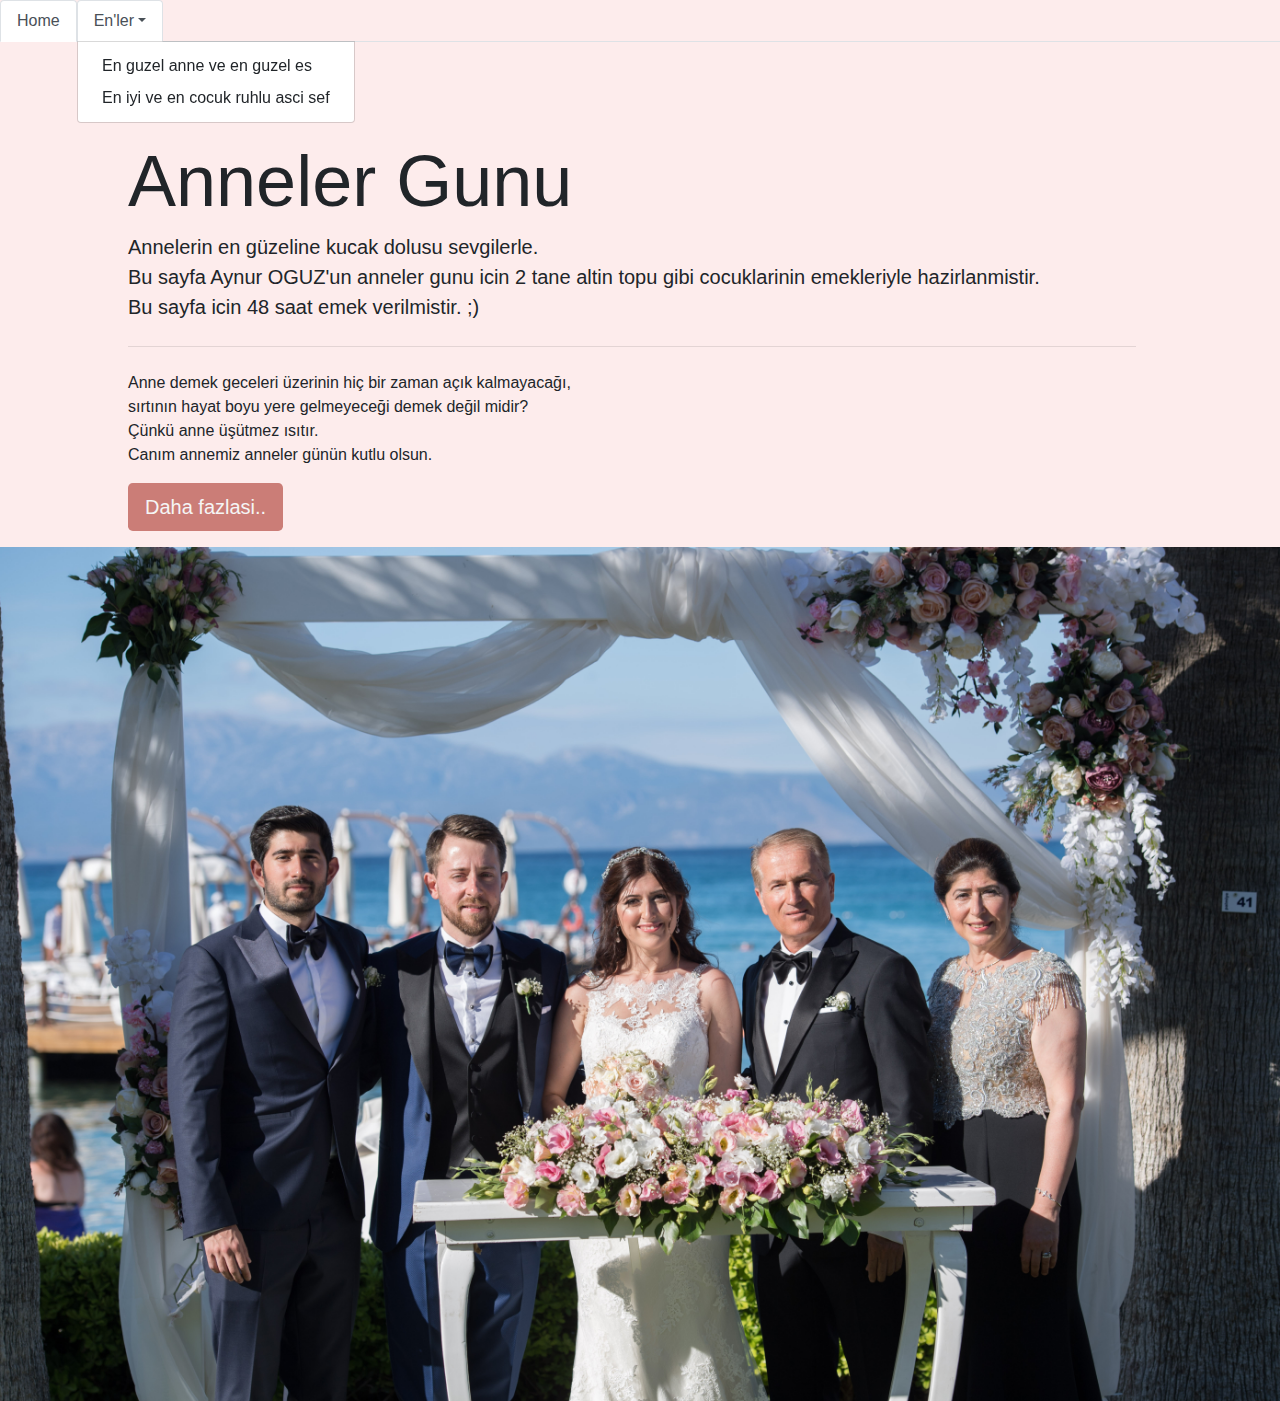
<file: index.html>
<!doctype html>
<html lang="en">
<!--HEAD-->
  <head>
    <!-- Required meta tags -->
    <meta charset="utf-8">
    <meta name="viewport" content="width=device-width, initial-scale=1, shrink-to-fit=no">

    <!-- Bootstrap CSS -->
    <link rel="stylesheet" href="https://stackpath.bootstrapcdn.com/bootstrap/4.4.1/css/bootstrap.min.css" integrity="sha384-Vkoo8x4CGsO3+Hhxv8T/Q5PaXtkKtu6ug5TOeNV6gBiFeWPGFN9MuhOf23Q9Ifjh" crossorigin="anonymous">
    <link rel="stylesheet" href="./stylesheet.css">
    <!-- <link rel="stylesheet" href="./stylesheet2.css"> -->
    <title>Mother's day</title>
  </head>
<!--HEAD-->

<!--BODY-->
  <body>
    <header>
    <!--NAVIGATION BAR-->
    <ul class="nav nav-tabs">
        <li class="nav-item">
          <a class="nav-link active" href="./index.html">Home</a>
        </li>
        
        <li class="nav-item dropdown show">
          <a class="nav-link dropdown-toggle" data-toggle="dropdown" href="#" role="button" aria-haspopup="true" aria-expanded="true">En'ler</a>
          <div class="dropdown-menu show" x-placement="bottom-start" style="position: absolute; transform: translate3d(0px, 42px, 0px); top: 0px; left: 0px; will-change: transform;">
            <a class="dropdown-item" href="./enguzelanne.html">En guzel anne ve en guzel es</a>
            <a class="dropdown-item" href="./eniyiasci.html">En iyi ve en cocuk ruhlu asci sef</a>
            
        </li>
      </ul>
      <div id="myTabContent" class="tab-content">
        <div class="tab-pane fade show active" id="home">
      </div>
        
        <div class="tab-pane fade" id="dropdown1">
          <p>Etsy mixtape wayfarers, ethical wes anderson tofu before they sold out mcsweeney's organic lomo retro fanny pack lo-fi farm-to-table readymade. Messenger bag gentrify pitchfork tattooed craft beer, iphone skateboard locavore carles etsy salvia banksy hoodie helvetica. DIY synth PBR banksy irony. Leggings gentrify squid 8-bit cred pitchfork.</p>
        </div>
        <div class="tab-pane fade" id="dropdown2">
          <p>Trust fund seitan letterpress, keytar raw denim keffiyeh etsy art party before they sold out master cleanse gluten-free squid scenester freegan cosby sweater. Fanny pack portland seitan DIY, art party locavore wolf cliche high life echo park Austin. Cred vinyl keffiyeh DIY salvia PBR, banh mi before they sold out farm-to-table VHS viral locavore cosby sweater.</p>
        </div>
      </div>
        <!--NAVIGATION BAR-->
    </header>
    <!--CONTAINER-->
    <section>
        <div class="jumbotron-custom">
            <h1 class="display-3">Anneler Gunu</h1>
            <p class="lead">Annelerin en güzeline kucak dolusu sevgilerle.<br>
                Bu sayfa Aynur OGUZ'un anneler gunu icin 2 tane altin topu gibi cocuklarinin emekleriyle hazirlanmistir.<br>
                Bu sayfa icin 48 saat emek verilmistir. ;)<br>
            </p>
           
             
            <hr class="my-4">
            <p>Anne demek geceleri üzerinin hiç bir zaman açık kalmayacağı,<br> 
                sırtının hayat boyu yere gelmeyeceği demek değil midir? <br>
                Çünkü anne üşütmez ısıtır. <br>
                Canım annemiz anneler günün kutlu olsun.
            </p>
            <p class="lead">
              <a class="btn btn-custom btn-lg" href="https://img.ohmymag.com/article/cadeau/des-bouquets-de-fleurs-pour-la-fete-des-meres-2018-bergamotte-50-80-euros_2d12076ac92049d411c7c6211ee49306feb0d795.jpg" role="button">Daha fazlasi..</a>
            </p>
          </div>
    </section>

    <!--CONTAINER-->

    <section>
        <img src="./baska/Wedding 2.jpg" class="img-fluid">
    </section>

    <!-- Optional JavaScript -->
    <!-- jQuery first, then Popper.js, then Bootstrap JS -->
    <script src="https://code.jquery.com/jquery-3.4.1.slim.min.js" integrity="sha384-J6qa4849blE2+poT4WnyKhv5vZF5SrPo0iEjwBvKU7imGFAV0wwj1yYfoRSJoZ+n" crossorigin="anonymous"></script>
    <script src="https://cdn.jsdelivr.net/npm/popper.js@1.16.0/dist/umd/popper.min.js" integrity="sha384-Q6E9RHvbIyZFJoft+2mJbHaEWldlvI9IOYy5n3zV9zzTtmI3UksdQRVvoxMfooAo" crossorigin="anonymous"></script>
    <script src="https://stackpath.bootstrapcdn.com/bootstrap/4.4.1/js/bootstrap.min.js" integrity="sha384-wfSDF2E50Y2D1uUdj0O3uMBJnjuUD4Ih7YwaYd1iqfktj0Uod8GCExl3Og8ifwB6" crossorigin="anonymous"></script>
    
</body>
<!--BODY-->

</html>
</file>
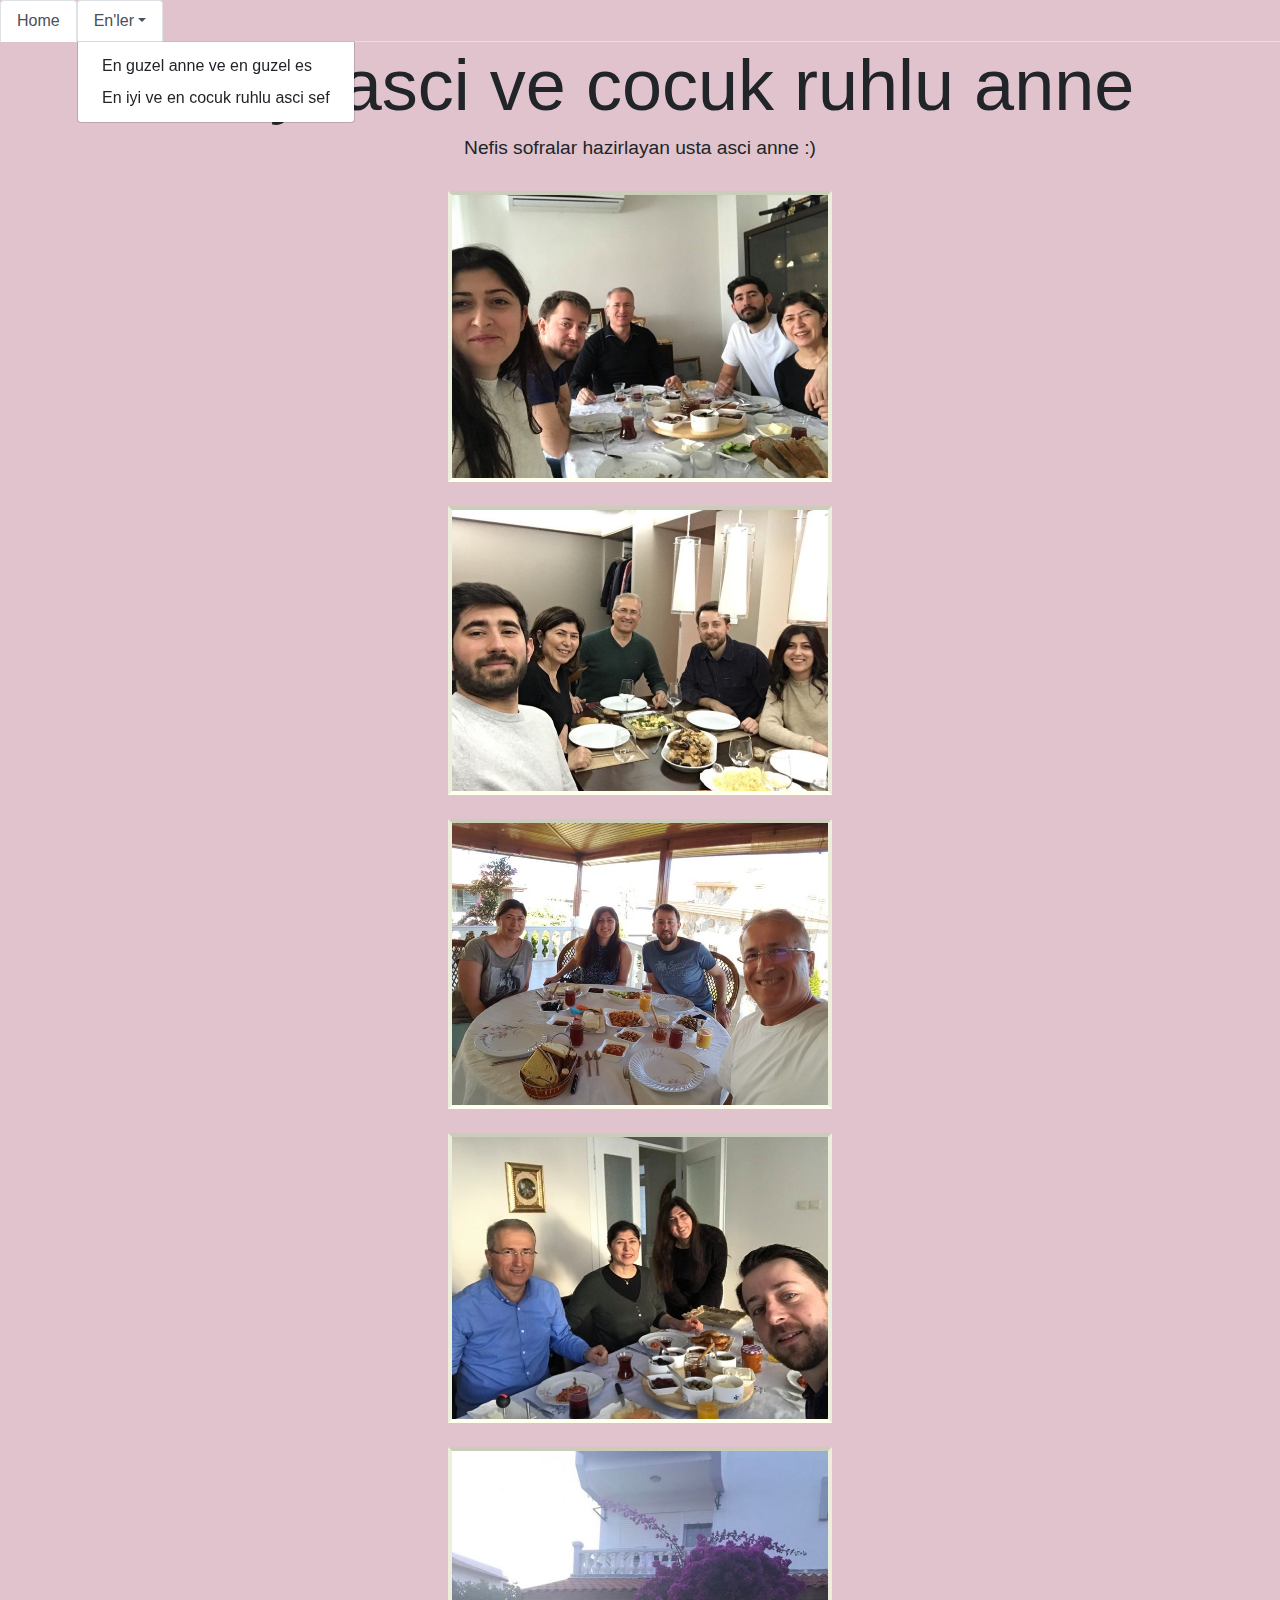
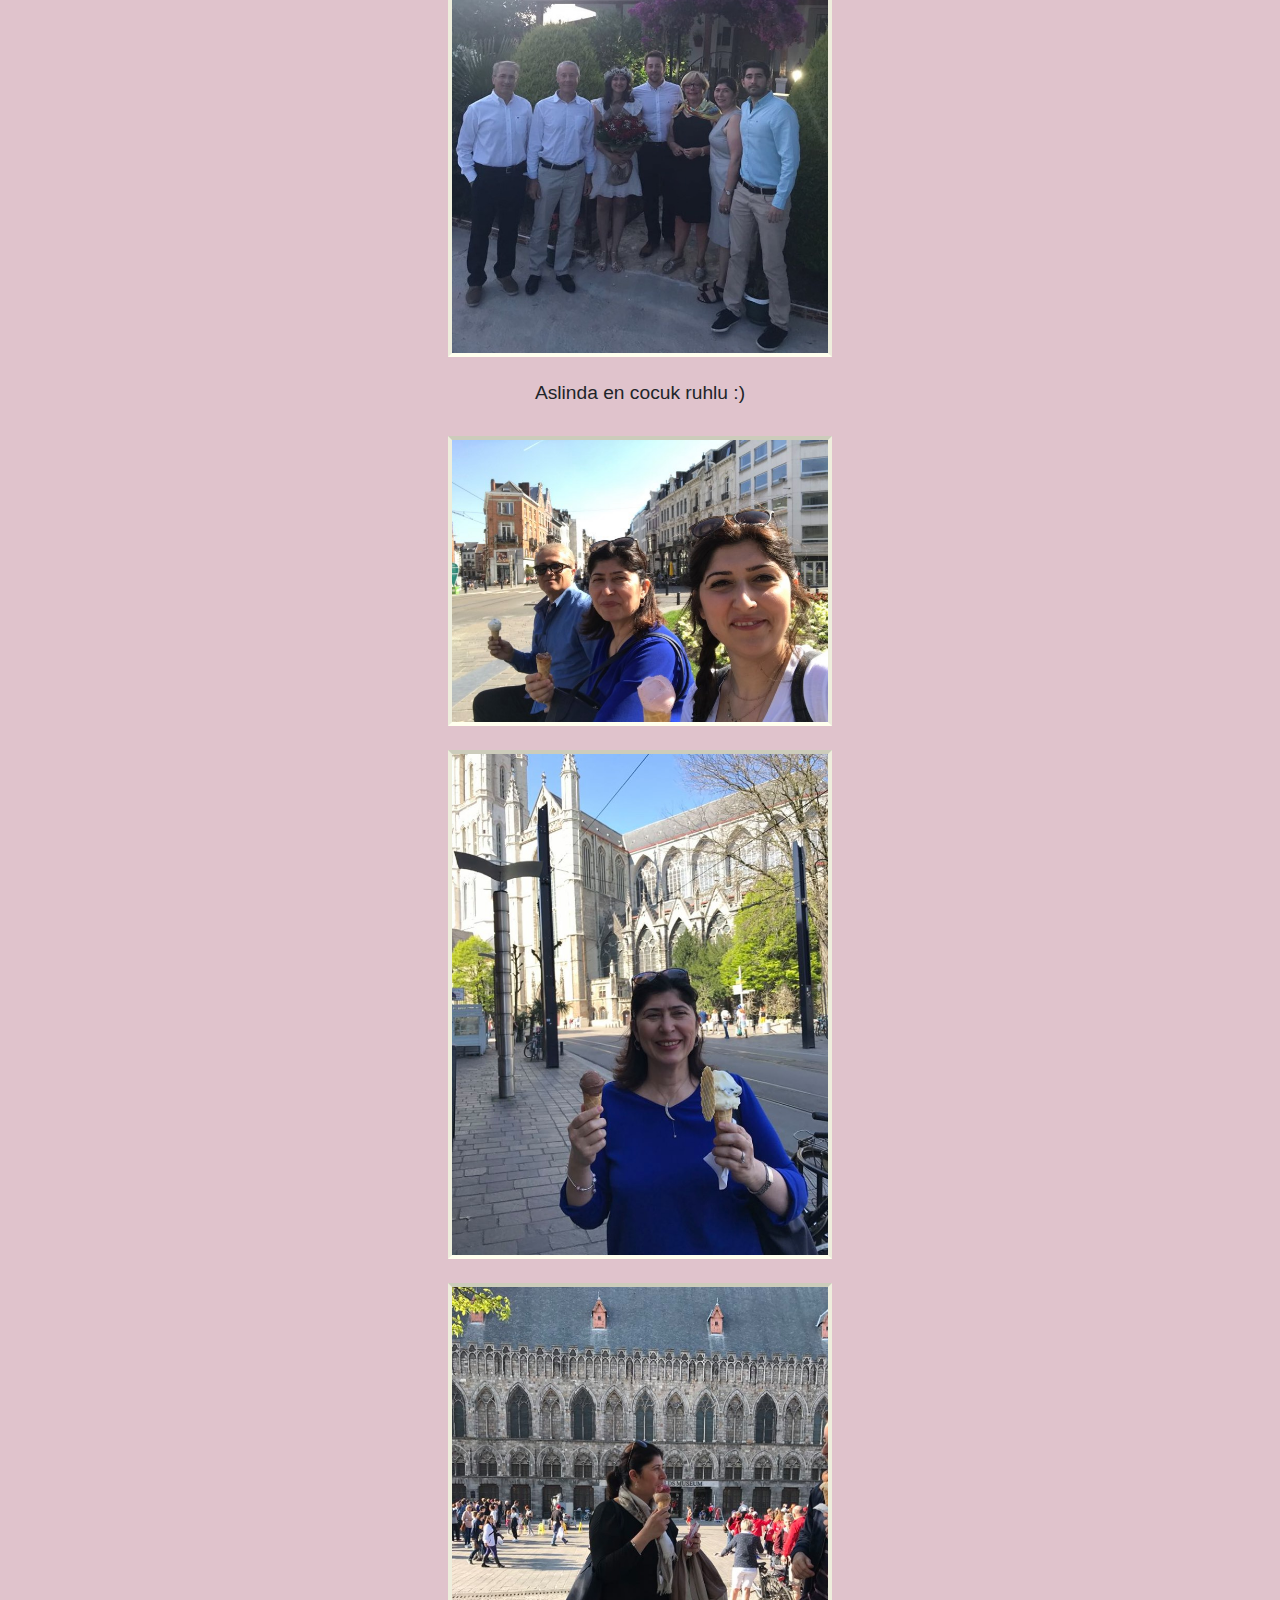
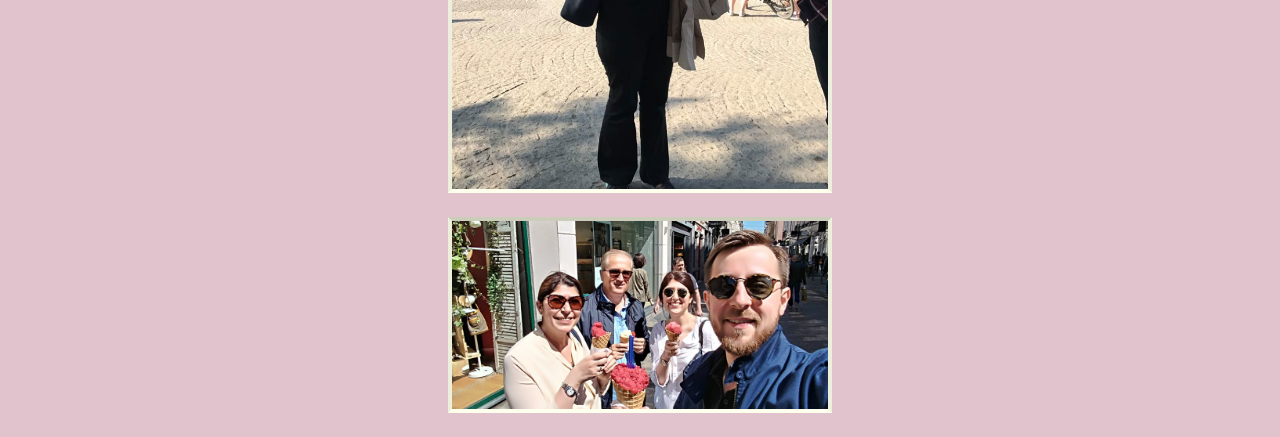
<file: eniyiasci.html>
<!doctype html>
<html lang="en">
<!--HEAD-->
  <head>
    <!-- Required meta tags -->
    <meta charset="utf-8">
    <meta name="viewport" content="width=device-width, initial-scale=1, shrink-to-fit=no">

    <!-- Bootstrap CSS -->
    <link rel="stylesheet" href="https://stackpath.bootstrapcdn.com/bootstrap/4.4.1/css/bootstrap.min.css" integrity="sha384-Vkoo8x4CGsO3+Hhxv8T/Q5PaXtkKtu6ug5TOeNV6gBiFeWPGFN9MuhOf23Q9Ifjh" crossorigin="anonymous">
    <link rel="stylesheet" href="./stylesheet2.css">
    <title>Mother's day</title>
  </head>
<!--HEAD-->

<!--BODY-->
  <body>
    <header>
    <!--NAVIGATION BAR-->
    <ul class="nav nav-tabs">
        <li class="nav-item">
          <a class="nav-link active" href="./index.html">Home</a>
        </li>
        
        <li class="nav-item dropdown show">
          <a class="nav-link dropdown-toggle" href="#" role="button" aria-haspopup="true" aria-expanded="true">En'ler</a>
          <div class="dropdown-menu show" x-placement="bottom-start" style="position: absolute; transform: translate3d(0px, 42px, 0px); top: 0px; left: 0px; will-change: transform;">
            <a class="dropdown-item" href="./enguzelanne.html">En guzel anne ve en guzel es</a>
            <a class="dropdown-item" href="./eniyiasci.html">En iyi ve en cocuk ruhlu asci sef</a>
                        
        </li>
      </ul>
      <div id="myTabContent" class="tab-content">
        <div class="tab-pane fade show active" id="home">
      </div>
        
       
        <!--NAVIGATION BAR-->
    </header>
    <!--CONTAINER-->
    <section>
        <div class="jumbotron-custom">
            <h1 class="display-3">En iyi asci ve cocuk ruhlu anne</h1>
          </div>
    </section>

    <!--CONTAINER-->

    <!--PHOTOS-->
    <h2>Nefis sofralar hazirlayan usta asci anne :) </h2><br>
        <img src="./baska/yemek3.jpg" class="img-fluid"><br>
        <img src="./baska/yemek4.jpg" class="img-fluid"><br>
        <img src="./baska/yemek1.jpg" class="img-fluid"><br>
        <img src="./baska/yemek2.jpg" class="img-fluid"><br>
        <img src="./baska/yemek5.jpg" class="img-fluid"><br>
    <h2>Aslinda en cocuk ruhlu :) </h2><br>
        <img src="./baska/dondurma1.jpg" class="img-fluid"><br>
        <img src="./baska/dondurma2.jpg" class="img-fluid"><br>
        <img src="./baska/dondurma3.jpg" class="img-fluid"><br>
        <img src="./baska/dondurma4.jpg" class="img-fluid"><br>
    <!--PHOTOS-->

    <!-- Optional JavaScript -->
    <!-- jQuery first, then Popper.js, then Bootstrap JS -->
    <script src="https://code.jquery.com/jquery-3.4.1.slim.min.js" integrity="sha384-J6qa4849blE2+poT4WnyKhv5vZF5SrPo0iEjwBvKU7imGFAV0wwj1yYfoRSJoZ+n" crossorigin="anonymous"></script>
    <script src="https://cdn.jsdelivr.net/npm/popper.js@1.16.0/dist/umd/popper.min.js" integrity="sha384-Q6E9RHvbIyZFJoft+2mJbHaEWldlvI9IOYy5n3zV9zzTtmI3UksdQRVvoxMfooAo" crossorigin="anonymous"></script>
    <script src="https://stackpath.bootstrapcdn.com/bootstrap/4.4.1/js/bootstrap.min.js" integrity="sha384-wfSDF2E50Y2D1uUdj0O3uMBJnjuUD4Ih7YwaYd1iqfktj0Uod8GCExl3Og8ifwB6" crossorigin="anonymous"></script>
    
</body>
<!--BODY-->

</html>
</file>
<file: stylesheet.css>
.bg-custom{
    background-color: #CB7D77;
}
body{
    background-color: #FDECEC;
}
.btn-custom{
    background-color: #CB7D77;
    color: whitesmoke
}
.jumbotron-custom{
    background-color: #FDECEC;
    margin: 6em 9em 1em 8em;
}
#profile {
    color: gainsboro;
}

h2{
    margin: 0 2em 2em 4em;
}
</file>
<file: stylesheet2.css>
h1{
    text-align: center;
    font-family: 'Segoe UI', Tahoma, Geneva, Verdana, sans-serif;
    font-size: larger;
}
h2{
    text-align: center;
    font-family: 'Segoe UI', Tahoma, Geneva, Verdana, sans-serif;
    font-size: larger;
}
body{
    background-color: rgb(224, 195, 204);
}
img{
    height: 30%;
    width: 30%;
    display: block;
    margin-left: auto;
    margin-right: auto;
    border:solid 4px;
    border-bottom-color:#ffe;
    border-left-color:#eed;
    border-right-color:#eed;
    border-top-color:#ccb;  
}
</file>
